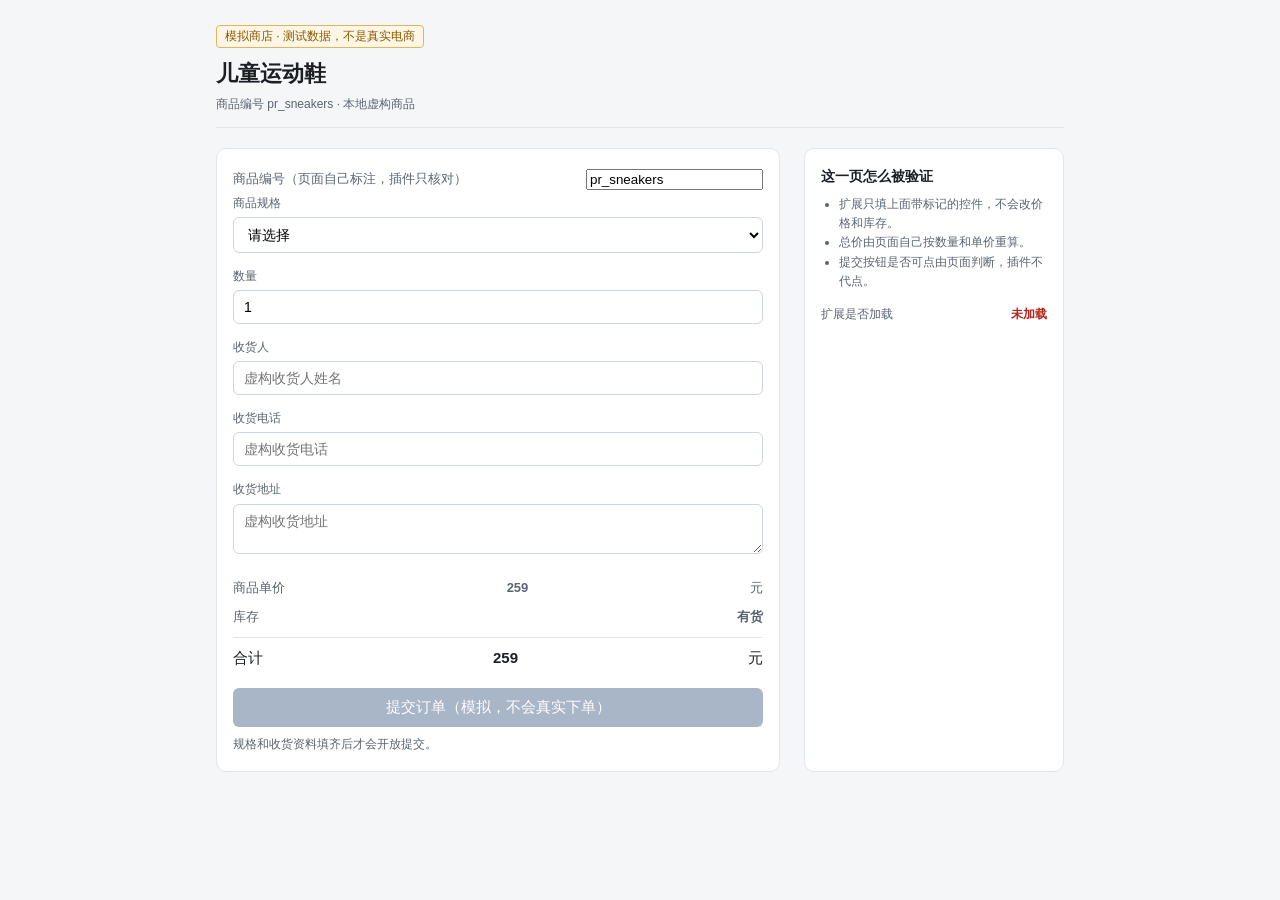
<file: extensions/context-bridge/fixtures/mock-shop/index.html>
<!DOCTYPE html>
<html lang="zh-CN">
<head>
<meta charset="utf-8">
<title>模拟商店 · 商品页（测试数据）</title>
<link rel="stylesheet" href="shop.css">
</head>
<body>
<main class="shop">
  <header class="shop-head">
    <span class="shop-tag">模拟商店 · 测试数据，不是真实电商</span>
    <h1 data-cb-title>儿童运动鞋</h1>
    <p class="shop-sub" data-cb-product-id="pr_sneakers">商品编号 pr_sneakers · 本地虚构商品</p>
  </header>

  <section class="shop-body">
    <div class="shop-form">
      <div class="shop-readonly shop-sku">
        <span>商品编号（页面自己标注，插件只核对）</span>
        <input data-cb-field="sku" id="f-sku" readonly value="pr_sneakers">
      </div>

      <label class="shop-field">
        <span>商品规格</span>
        <select data-cb-field="size" id="f-size">
          <option value="">请选择</option>
          <option value="30 码">30 码</option>
          <option value="31 码">31 码</option>
          <option value="32 码">32 码</option>
          <option value="33 码">33 码</option>
        </select>
      </label>

      <label class="shop-field">
        <span>数量</span>
        <input data-cb-field="quantity" id="f-qty" type="number" min="1" max="5" value="1">
      </label>

      <label class="shop-field">
        <span>收货人</span>
        <input data-cb-field="recipient_name" id="f-name" type="text" placeholder="虚构收货人姓名">
      </label>

      <label class="shop-field">
        <span>收货电话</span>
        <input data-cb-field="recipient_phone" id="f-phone" type="tel" placeholder="虚构收货电话">
      </label>

      <label class="shop-field">
        <span>收货地址</span>
        <textarea data-cb-field="delivery_address" id="f-addr" rows="2" placeholder="虚构收货地址"></textarea>
      </label>

      <div class="shop-readonly">
        <span>商品单价</span>
        <strong data-cb-price>259</strong> 元
      </div>
      <div class="shop-readonly">
        <span>库存</span>
        <strong data-cb-stock>有货</strong>
      </div>
      <div class="shop-readonly shop-total">
        <span>合计</span>
        <strong data-cb-total>—</strong> 元
      </div>

      <button data-cb-order-submit id="btn-order" disabled>提交订单（模拟，不会真实下单）</button>
      <p class="shop-fine" id="shop-hint">规格和收货资料填齐后才会开放提交。</p>
    </div>

    <aside class="shop-side">
      <h2>这一页怎么被验证</h2>
      <ul>
        <li>扩展只填上面带标记的控件，不会改价格和库存。</li>
        <li>总价由页面自己按数量和单价重算。</li>
        <li>提交按钮是否可点由页面判断，插件不代点。</li>
      </ul>
      <div class="shop-state">
        <span>扩展是否加载</span>
        <strong id="ext-state">检测中…</strong>
      </div>
    </aside>
  </section>
</main>
<script src="shop.js"></script>
</body>
</html>
</file>
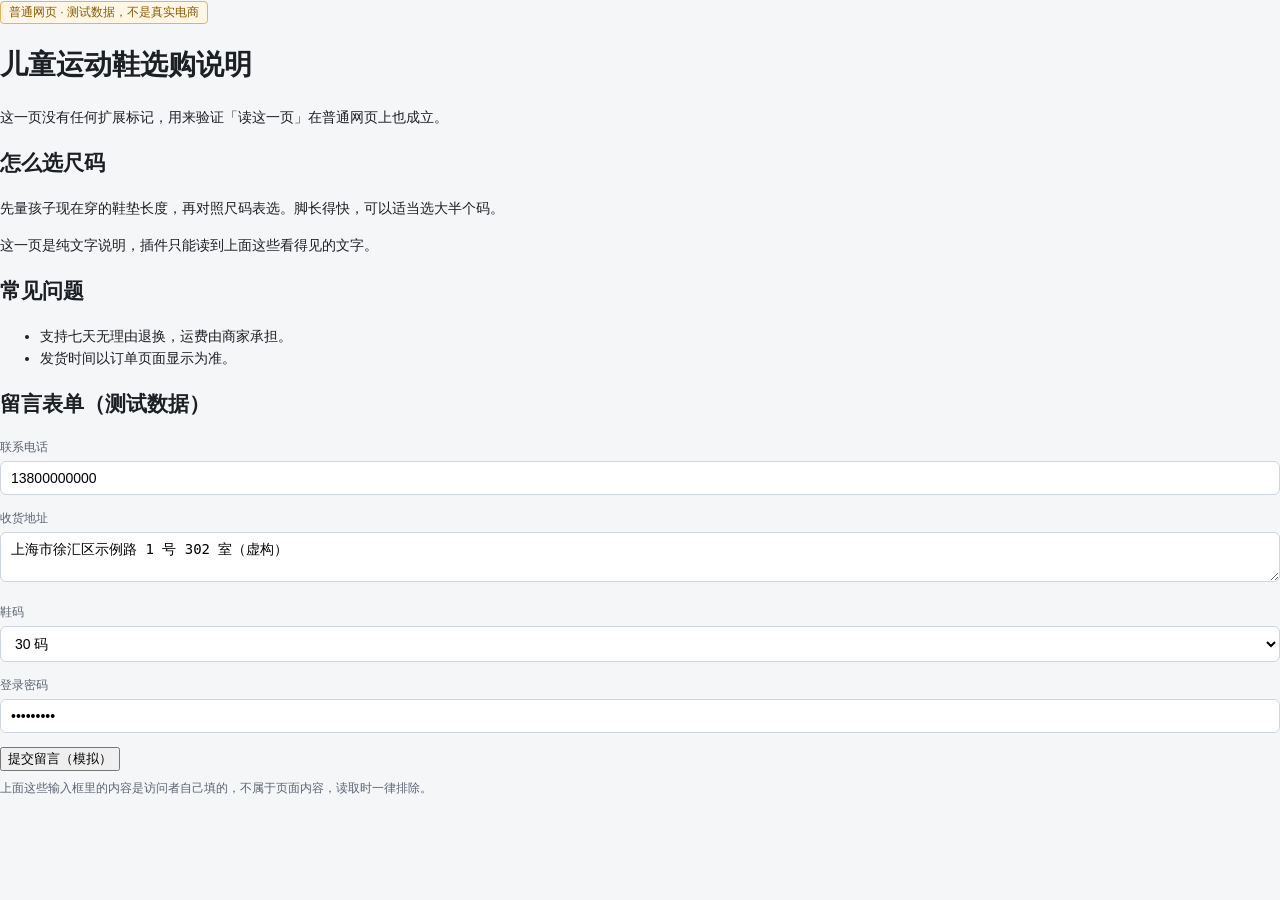
<file: extensions/context-bridge/fixtures/mock-shop/plain.html>
<!DOCTYPE html>
<html lang="zh-CN">
<head>
<meta charset="utf-8">
<title>普通页面 · 选购说明与常见问题（测试数据）</title>
<meta name="description" content="不带任何扩展标记的普通网页，用来验证读取页面内容时不把表单里已填的值一起读走。">
<link rel="stylesheet" href="shop.css">
</head>
<body>
<main class="plain">
  <header class="plain-head">
    <span class="shop-tag">普通网页 · 测试数据，不是真实电商</span>
    <h1>儿童运动鞋选购说明</h1>
    <p class="plain-sub">这一页没有任何扩展标记，用来验证「读这一页」在普通网页上也成立。</p>
  </header>

  <section class="plain-body">
    <h2>怎么选尺码</h2>
    <p>先量孩子现在穿的鞋垫长度，再对照尺码表选。脚长得快，可以适当选大半个码。</p>
    <p>这一页是纯文字说明，插件只能读到上面这些看得见的文字。</p>

    <h2>常见问题</h2>
    <ul>
      <li>支持七天无理由退换，运费由商家承担。</li>
      <li>发货时间以订单页面显示为准。</li>
    </ul>

    <div class="plain-hidden" style="display:none">
      隐藏文字不应出现在读取结果里。
    </div>

    <h2>留言表单（测试数据）</h2>
    <form class="plain-form" onsubmit="return false">
      <label class="shop-field">
        <span>联系电话</span>
        <input id="plain-phone" type="tel" value="13800000000">
      </label>
      <label class="shop-field">
        <span>收货地址</span>
        <textarea id="plain-addr" rows="2">上海市徐汇区示例路 1 号 302 室（虚构）</textarea>
      </label>
      <label class="shop-field">
        <span>鞋码</span>
        <select id="plain-size">
          <option value="">请选择</option>
          <option value="30 码" selected>30 码</option>
          <option value="99 码">99 码</option>
        </select>
      </label>
      <label class="shop-field">
        <span>登录密码</span>
        <input id="plain-pwd" type="password" value="secret123">
      </label>
      <button type="submit" id="plain-submit">提交留言（模拟）</button>
    </form>
    <p class="shop-fine">上面这些输入框里的内容是访问者自己填的，不属于页面内容，读取时一律排除。</p>
  </section>
</main>
</body>
</html>
</file>
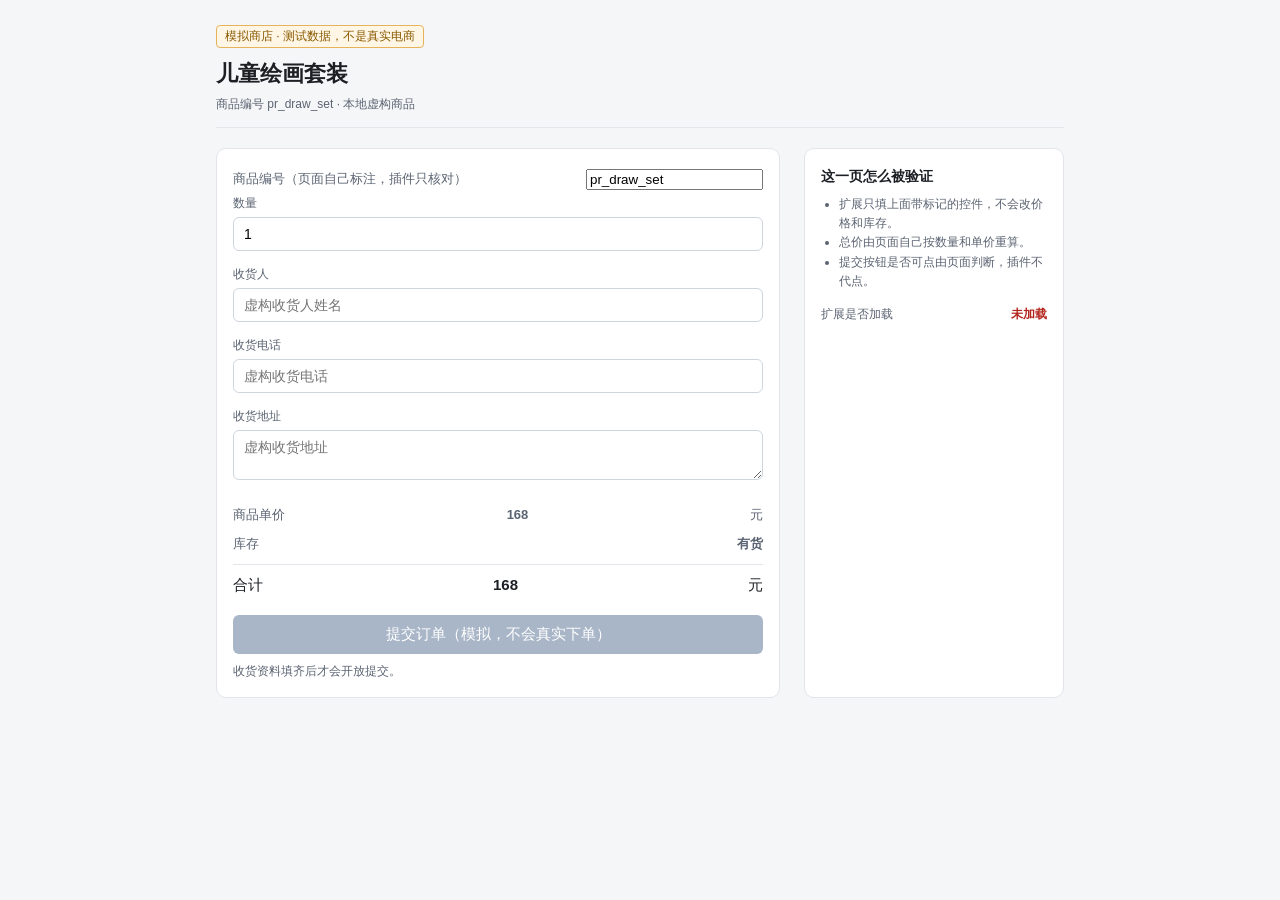
<file: extensions/context-bridge/fixtures/mock-shop/product2.html>
<!DOCTYPE html>
<html lang="zh-CN">
<head>
<meta charset="utf-8">
<title>模拟商店 · 商品页 2（测试数据）</title>
<link rel="stylesheet" href="shop.css">
</head>
<body>
<main class="shop">
  <header class="shop-head">
    <span class="shop-tag">模拟商店 · 测试数据，不是真实电商</span>
    <h1 data-cb-title>儿童绘画套装</h1>
    <p class="shop-sub" data-cb-product-id="pr_draw_set">商品编号 pr_draw_set · 本地虚构商品</p>
  </header>

  <section class="shop-body">
    <div class="shop-form">
      <div class="shop-readonly shop-sku">
        <span>商品编号（页面自己标注，插件只核对）</span>
        <input data-cb-field="sku" id="f-sku" readonly value="pr_draw_set">
      </div>

      <label class="shop-field">
        <span>数量</span>
        <input data-cb-field="quantity" id="f-qty" type="number" min="1" max="5" value="1">
      </label>

      <label class="shop-field">
        <span>收货人</span>
        <input data-cb-field="recipient_name" id="f-name" type="text" placeholder="虚构收货人姓名">
      </label>

      <label class="shop-field">
        <span>收货电话</span>
        <input data-cb-field="recipient_phone" id="f-phone" type="tel" placeholder="虚构收货电话">
      </label>

      <label class="shop-field">
        <span>收货地址</span>
        <textarea data-cb-field="delivery_address" id="f-addr" rows="2" placeholder="虚构收货地址"></textarea>
      </label>

      <div class="shop-readonly">
        <span>商品单价</span>
        <strong data-cb-price>168</strong> 元
      </div>
      <div class="shop-readonly">
        <span>库存</span>
        <strong data-cb-stock>有货</strong>
      </div>
      <div class="shop-readonly shop-total">
        <span>合计</span>
        <strong data-cb-total>—</strong> 元
      </div>

      <button data-cb-order-submit id="btn-order" disabled>提交订单（模拟，不会真实下单）</button>
      <p class="shop-fine" id="shop-hint">规格和收货资料填齐后才会开放提交。</p>
    </div>

    <aside class="shop-side">
      <h2>这一页怎么被验证</h2>
      <ul>
        <li>扩展只填上面带标记的控件，不会改价格和库存。</li>
        <li>总价由页面自己按数量和单价重算。</li>
        <li>提交按钮是否可点由页面判断，插件不代点。</li>
      </ul>
      <div class="shop-state">
        <span>扩展是否加载</span>
        <strong id="ext-state">检测中…</strong>
      </div>
    </aside>
  </section>
</main>
<script src="shop.js"></script>
</body>
</html>
</file>
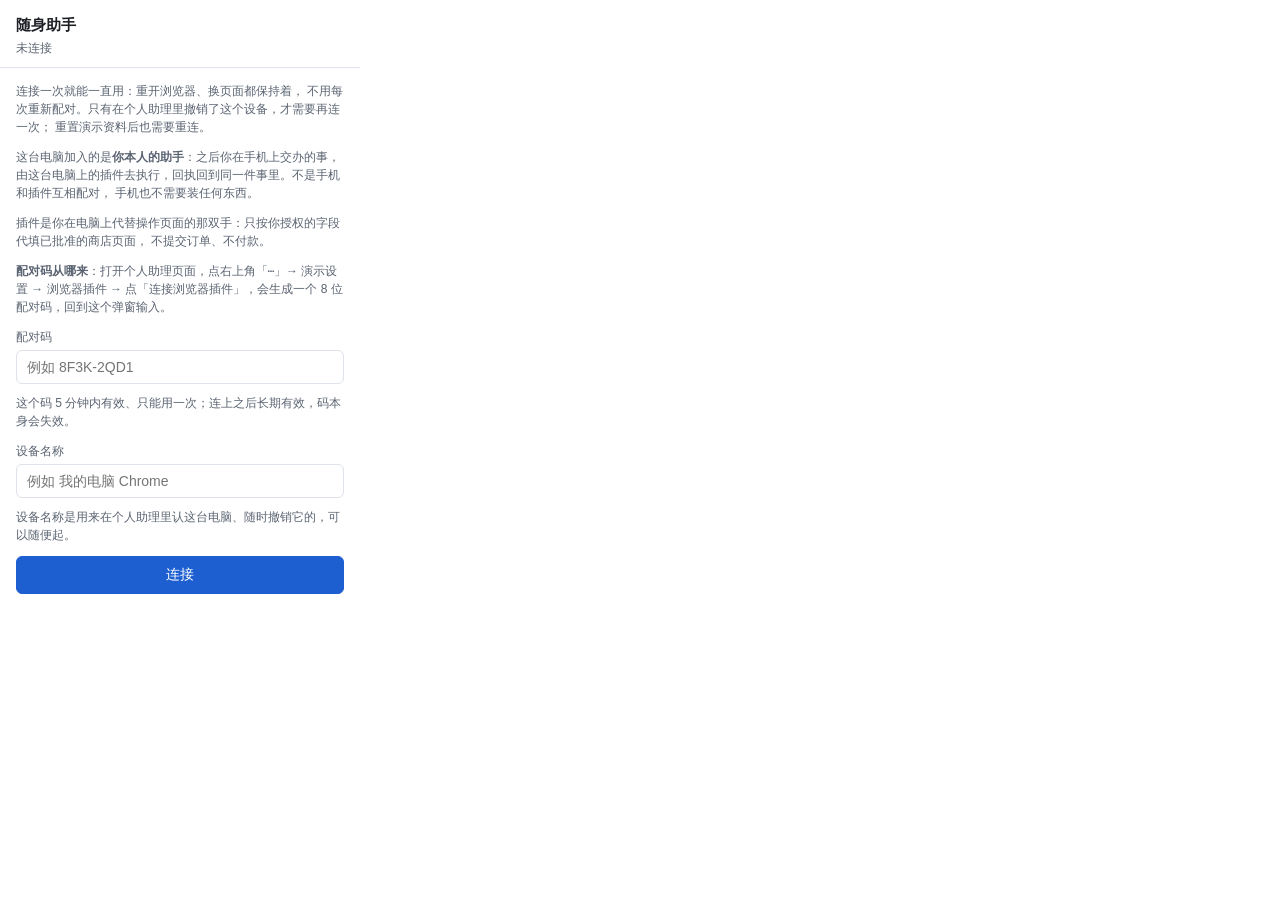
<file: extensions/context-bridge/src/popup/popup.html>
<!DOCTYPE html>
<html lang="zh-CN">
<head>
<meta charset="utf-8">
<title>随身助手</title>
<link rel="stylesheet" href="popup.css">
</head>
<body>
<main id="app">
  <header class="cb-head">
    <h1>随身助手</h1>
    <p class="cb-sub" id="who">未连接</p>
  </header>

  <section id="view-pair" class="cb-view">
    <p class="cb-hint">连接一次就能一直用：重开浏览器、换页面都保持着，
      不用每次重新配对。只有在个人助理里撤销了这个设备，才需要再连一次；
      重置演示资料后也需要重连。</p>
    <p class="cb-hint">这台电脑加入的是<strong>你本人的助手</strong>：之后你在手机上交办的事，
      由这台电脑上的插件去执行，回执回到同一件事里。不是手机和插件互相配对，
      手机也不需要装任何东西。</p>
    <p class="cb-hint">插件是你在电脑上代替操作页面的那双手：只按你授权的字段代填已批准的商店页面，
      不提交订单、不付款。</p>
    <p class="cb-hint"><strong>配对码从哪来</strong>：打开个人助理页面，点右上角「⋯」→ 演示设置 →
      浏览器插件 → 点「连接浏览器插件」，会生成一个 8 位配对码，回到这个弹窗输入。</p>
    <label class="cb-field">
      <span>配对码</span>
      <input id="pair-code" type="text" autocomplete="off" placeholder="例如 8F3K-2QD1">
    </label>
    <p class="cb-hint">这个码 5 分钟内有效、只能用一次；连上之后长期有效，码本身会失效。</p>
    <label class="cb-field">
      <span>设备名称</span>
      <input id="pair-name" type="text" autocomplete="off" placeholder="例如 我的电脑 Chrome">
    </label>
    <p class="cb-hint">设备名称是用来在个人助理里认这台电脑、随时撤销它的，可以随便起。</p>
    <button id="btn-pair" class="cb-btn cb-btn-primary">连接</button>
  </section>

  <section id="view-tasks" class="cb-view" hidden>
    <p class="cb-hint">选一个本人事项：点标题看这次的需求，能代填的页面再点「去代填」。</p>
    <ul id="task-list" class="cb-tasks"></ul>
    <button id="btn-revoke" class="cb-btn cb-btn-quiet">断开这个设备</button>
  </section>

  <section id="view-context" class="cb-view" hidden>
    <p class="cb-hint">同一件事换页面继续办：预算、用途、偏好、排除项和还没定的条件，
      都可以从这里复制到别的页面用，不用重新交代一遍。</p>
    <div class="cb-card">
      <div class="cb-row"><span class="cb-k">事项</span><span class="cb-v" id="cx-title"></span></div>
      <div class="cb-row"><span class="cb-k">对象</span><span class="cb-v" id="cx-subject"></span></div>
      <div class="cb-row"><span class="cb-k">状态</span><span class="cb-v" id="cx-status"></span></div>
    </div>
    <div id="cx-summary" class="cb-note"></div>
    <h2 class="cb-h">这次的需求</h2>
    <table class="cb-fields">
      <thead><tr><th>项目</th><th>内容</th><th>来源</th></tr></thead>
      <tbody id="cx-reqs"></tbody>
    </table>
    <div id="cx-pending" class="cb-warn" hidden></div>
    <div class="cb-copy">
      <button id="btn-copy-terms" class="cb-btn cb-btn-primary">复制搜索词</button>
      <button id="btn-copy-export" class="cb-btn cb-btn-quiet">复制这次需求</button>
    </div>
    <div id="cx-diff" class="cb-warn" hidden></div>
    <div id="cx-terms-box" class="cb-note" hidden></div>
    <div id="cx-export-box" class="cb-note" hidden></div>
    <p class="cb-fine">复制由你主动点击。插件不会自动往任何网页、客服或别人的助手发消息。
      执行代填仍要重新预览并确认。</p>
    <button id="btn-context-back" class="cb-btn cb-btn-quiet">返回</button>
  </section>

  <section id="view-read" class="cb-view" hidden>
    <p class="cb-hint">读当前这一页的文字，带回去接着用。只读页面自己显示的内容，
      不读你在输入框里填过的值，也不改页面任何东西。</p>
    <div class="cb-card">
      <div class="cb-row"><span class="cb-k">页面</span><span class="cb-v" id="rd-title"></span></div>
      <div class="cb-row"><span class="cb-k">地址</span><span class="cb-v" id="rd-url"></span></div>
    </div>
    <h2 class="cb-h">这一页的内容</h2>
    <div id="rd-text" class="cb-read"></div>
    <div id="rd-note" class="cb-note" hidden></div>
    <div class="cb-copy">
      <button id="btn-read-copy" class="cb-btn cb-btn-quiet">复制这一页内容</button>
      <button id="btn-read-refresh" class="cb-btn cb-btn-quiet">重新读一次</button>
    </div>
    <p class="cb-fine">读取范围只看得到的正文、标题、表格和控件说明；输入框里
      已经填的值和密码一律不读。内容只在你自己点复制时才进剪贴板。</p>
    <button id="btn-read-back" class="cb-btn cb-btn-quiet">返回</button>
  </section>

  <section id="view-preview" class="cb-view" hidden>
    <div class="cb-card">
      <div class="cb-row"><span class="cb-k">事项</span><span class="cb-v" id="pv-title"></span></div>
      <div class="cb-row"><span class="cb-k">对象</span><span class="cb-v" id="pv-subject"></span></div>
      <div class="cb-row"><span class="cb-k">商品</span><span class="cb-v" id="pv-product"></span></div>
      <div class="cb-row"><span class="cb-k">约定版本</span><span class="cb-v" id="pv-version"></span></div>
    </div>
    <h2 class="cb-h">要填到页面的参数</h2>
    <table class="cb-fields">
      <thead><tr><th>字段</th><th>值</th><th>来源</th></tr></thead>
      <tbody id="pv-fields"></tbody>
    </table>
    <div id="pv-missing" class="cb-warn" hidden></div>
    <div id="pv-page" class="cb-note"></div>
    <button id="btn-fill" class="cb-btn cb-btn-primary">确认并代填</button>
    <button id="btn-back" class="cb-btn cb-btn-quiet">返回换一件事</button>
    <p class="cb-fine">代填只把参数写进页面，不提交订单、不付款。</p>
  </section>

  <section id="view-result" class="cb-view" hidden>
    <div id="rs-banner" class="cb-banner"></div>
    <table class="cb-fields">
      <thead><tr><th>字段</th><th>页面实际值</th><th>结果</th></tr></thead>
      <tbody id="rs-fields"></tbody>
    </table>
    <div id="rs-receipt" class="cb-note"></div>
    <button id="btn-retry-receipt" class="cb-btn cb-btn-primary">重新核对并发送回执</button>
    <button id="btn-done" class="cb-btn cb-btn-quiet">完成</button>
  </section>

  <p id="error" class="cb-error" hidden></p>
</main>
<script src="../lib/contract.js"></script>
<script src="../lib/config.js"></script>
<script src="../lib/clipboard.js"></script>
<script src="popup.js"></script>
</body>
</html>
</file>
<file: extensions/context-bridge/fixtures/mock-shop/shop.css>
* { box-sizing: border-box; }
body {
  margin: 0; background: #f5f6f8; color: #1c1f24;
  font: 14px/1.6 -apple-system, "PingFang SC", "Helvetica Neue", sans-serif;
}
.shop { max-width: 880px; margin: 0 auto; padding: 24px 16px 48px; }
.shop-head { border-bottom: 1px solid #e2e5ea; padding-bottom: 12px; }
.shop-tag {
  display: inline-block; font-size: 12px; color: #8a5a00;
  background: #fff6e5; border: 1px solid #e6b25a; border-radius: 4px; padding: 1px 8px;
}
.shop-head h1 { margin: 8px 0 4px; font-size: 22px; }
.shop-sub { margin: 0; font-size: 12px; color: #5b6472; }
.shop-body { display: flex; gap: 24px; margin-top: 20px; flex-wrap: wrap; }
.shop-form { flex: 1 1 420px; background: #fff; border: 1px solid #e2e5ea; border-radius: 10px; padding: 16px; }
.shop-field { display: block; margin-bottom: 14px; }
.shop-field span { display: block; font-size: 12px; color: #5b6472; margin-bottom: 4px; }
.shop-field input, .shop-field select, .shop-field textarea {
  width: 100%; padding: 8px 10px; font-size: 14px;
  border: 1px solid #cfd5de; border-radius: 6px; background: #fff;
}
.shop-readonly { display: flex; justify-content: space-between; font-size: 13px; color: #5b6472; padding: 4px 0; }
.shop-sku strong { font-weight: 600; color: #1c1f24; font-variant-numeric: tabular-nums; }
.shop-total { border-top: 1px solid #e2e5ea; margin-top: 6px; padding-top: 8px; font-size: 15px; color: #1c1f24; }
.shop-form button {
  width: 100%; margin-top: 14px; padding: 10px; font-size: 15px;
  border: 0; border-radius: 6px; background: #1d5fd0; color: #fff; cursor: pointer;
}
.shop-form button:disabled { background: #a9b6c8; cursor: default; }
.shop-fine { margin: 8px 0 0; font-size: 12px; color: #5b6472; }
.shop-side { flex: 0 0 260px; background: #fff; border: 1px solid #e2e5ea; border-radius: 10px; padding: 16px; }
.shop-side h2 { margin: 0 0 8px; font-size: 14px; }
.shop-side ul { margin: 0; padding-left: 18px; font-size: 12px; color: #5b6472; }
.shop-state { margin-top: 14px; font-size: 12px; color: #5b6472; display: flex; justify-content: space-between; }
</file>
<file: extensions/context-bridge/src/popup/popup.css>
:root {
  --ink: #1c1f24;
  --ink-soft: #5b6472;
  --line: #dfe3ea;
  --bg: #ffffff;
  --accent: #1d5fd0;
  --warn-bg: #fff6e5;
  --warn-line: #e6b25a;
  --err: #b3261e;
  --ok: #146c43;
}
* { box-sizing: border-box; }
body {
  margin: 0;
  width: 360px;
  font: 14px/1.5 -apple-system, "PingFang SC", "Helvetica Neue", sans-serif;
  color: var(--ink);
  background: var(--bg);
}
.cb-head { padding: 14px 16px 10px; border-bottom: 1px solid var(--line); }
.cb-head h1 { margin: 0; font-size: 15px; font-weight: 600; }
.cb-sub { margin: 2px 0 0; font-size: 12px; color: var(--ink-soft); }
.cb-view { padding: 14px 16px 18px; }
.cb-hint { margin: 0 0 12px; font-size: 12px; color: var(--ink-soft); }
.cb-h { margin: 14px 0 6px; font-size: 13px; font-weight: 600; }
.cb-field { display: block; margin-bottom: 10px; }
.cb-field span { display: block; font-size: 12px; color: var(--ink-soft); margin-bottom: 4px; }
.cb-field input {
  width: 100%; padding: 8px 10px; font-size: 14px;
  border: 1px solid var(--line); border-radius: 6px;
}
.cb-btn {
  display: block; width: 100%; padding: 9px 12px; margin-top: 8px;
  font-size: 14px; border: 1px solid var(--line); border-radius: 6px;
  background: #fff; color: var(--ink); cursor: pointer;
}
.cb-btn-primary { background: var(--accent); border-color: var(--accent); color: #fff; }
.cb-btn-quiet { color: var(--ink-soft); }
.cb-btn:disabled { opacity: .5; cursor: default; }
.cb-tasks { list-style: none; margin: 0 0 8px; padding: 0; }
.cb-tasks li {
  padding: 10px 12px; margin-bottom: 8px;
  border: 1px solid var(--line); border-radius: 8px; cursor: pointer;
}
.cb-tasks li:hover { border-color: var(--accent); }
.cb-tasks li.is-blocked { opacity: .6; cursor: default; }
.cb-task-title { font-weight: 600; }
.cb-task-status { font-size: 12px; color: var(--ink-soft); margin-top: 2px; }
.cb-task-why { font-size: 12px; color: var(--err); margin-top: 2px; }
.cb-card { border: 1px solid var(--line); border-radius: 8px; padding: 10px 12px; }
.cb-row { display: flex; gap: 10px; font-size: 13px; padding: 3px 0; }
.cb-k { flex: 0 0 64px; color: var(--ink-soft); }
.cb-v { flex: 1; }
.cb-fields { width: 100%; border-collapse: collapse; font-size: 13px; }
.cb-fields th, .cb-fields td {
  text-align: left; padding: 6px 4px; border-bottom: 1px solid var(--line);
}
.cb-fields th { color: var(--ink-soft); font-weight: 500; font-size: 12px; }
.cb-fields td.cb-bad { color: var(--err); }
.cb-fields td.cb-good { color: var(--ok); }
.cb-src { font-size: 12px; color: var(--ink-soft); }
.cb-warn {
  margin-top: 10px; padding: 8px 10px; font-size: 12px;
  background: var(--warn-bg); border: 1px solid var(--warn-line); border-radius: 6px;
}
.cb-note { margin-top: 10px; font-size: 12px; color: var(--ink-soft); }
.cb-fine { margin: 10px 0 0; font-size: 11px; color: var(--ink-soft); }
.cb-banner { padding: 8px 10px; border-radius: 6px; font-size: 13px; margin-bottom: 10px; }
.cb-banner.is-ok { background: #eaf5ee; color: var(--ok); border: 1px solid #a8d5bd; }
.cb-banner.is-part { background: var(--warn-bg); color: #8a5a00; border: 1px solid var(--warn-line); }
.cb-banner.is-bad { background: #fdecea; color: var(--err); border: 1px solid #f0b4ae; }
.cb-error {
  margin: 0 16px 14px; padding: 8px 10px; font-size: 12px;
  background: #fdecea; color: var(--err); border: 1px solid #f0b4ae; border-radius: 6px;
}

/* 需求卡：待确认的取值用弱色显示，和已知需求分开——把还没定的事
   画成确定规格，用户会拿它去下单。 */
td.cb-pending { color: var(--warn-line); font-style: italic; }

/* 事项行内的「去代填」：需求卡是默认动作，代填是进阶动作，
   所以按钮靠右、不占整行。 */
.cb-task-go {
  float: right; padding: 3px 10px; margin-top: -2px;
  font-size: 12px; border: 1px solid var(--accent); border-radius: 6px;
  background: #fff; color: var(--accent); cursor: pointer;
}
.cb-task-go:hover { background: var(--accent); color: #fff; }

/* 复制区：主按钮给搜索词（最常用），需求说明次之。 */
.cb-copy { margin-top: 12px; }

/* 读这一页：正文与说明分开。控件说明（「联系电话：30 码、31 码」）
   是页面写的文字，和正文同一档即可；这里只把整块做成可滚动的预览区，
   页面长的时候不会把按钮顶出视野。 */
.cb-read {
  max-height: 240px; overflow-y: auto; margin-top: 10px;
  padding: 8px 10px; font-size: 13px; line-height: 1.6;
  border: 1px solid var(--line); border-radius: 6px;
}
.cb-read p { margin: 0 0 6px; }
.cb-read p:last-child { margin-bottom: 0; }
.cb-read-label { color: var(--ink-soft); font-size: 12px; }
.cb-read-body { white-space: pre-wrap; }

/* 事项行里「读这一页」：与「去代填」同款次要按钮，但用自己的类名——
   两个动作语义不同，共用一个类会让定位「去代填」的地方点错按钮。
   读页面是多数页面都能用的动作，所以排在代填左边。 */
.cb-task-read {
  float: right; padding: 3px 10px; margin-top: -2px; margin-right: 6px;
  font-size: 12px; border: 1px solid var(--line); border-radius: 6px;
  background: #fff; color: var(--ink-soft); cursor: pointer;
}
.cb-task-read:hover { border-color: var(--accent); color: var(--accent); }
</file>
